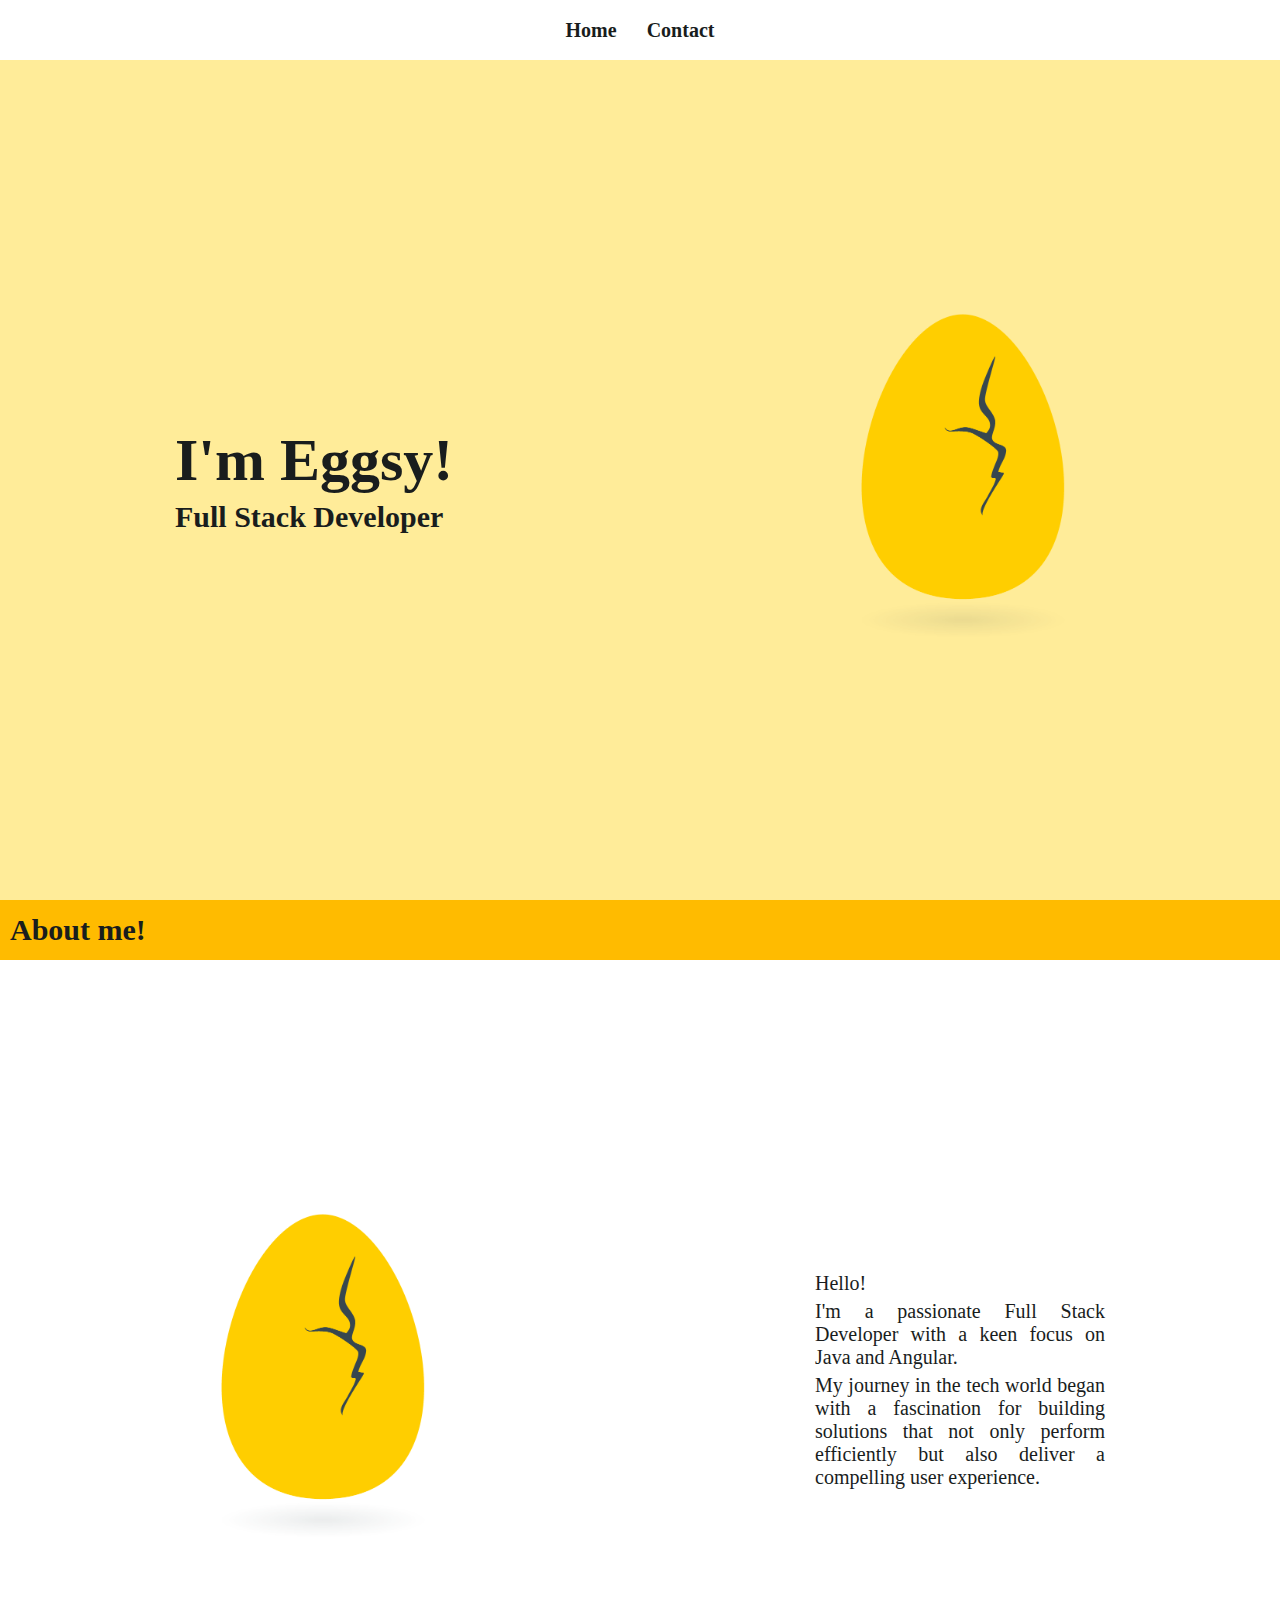
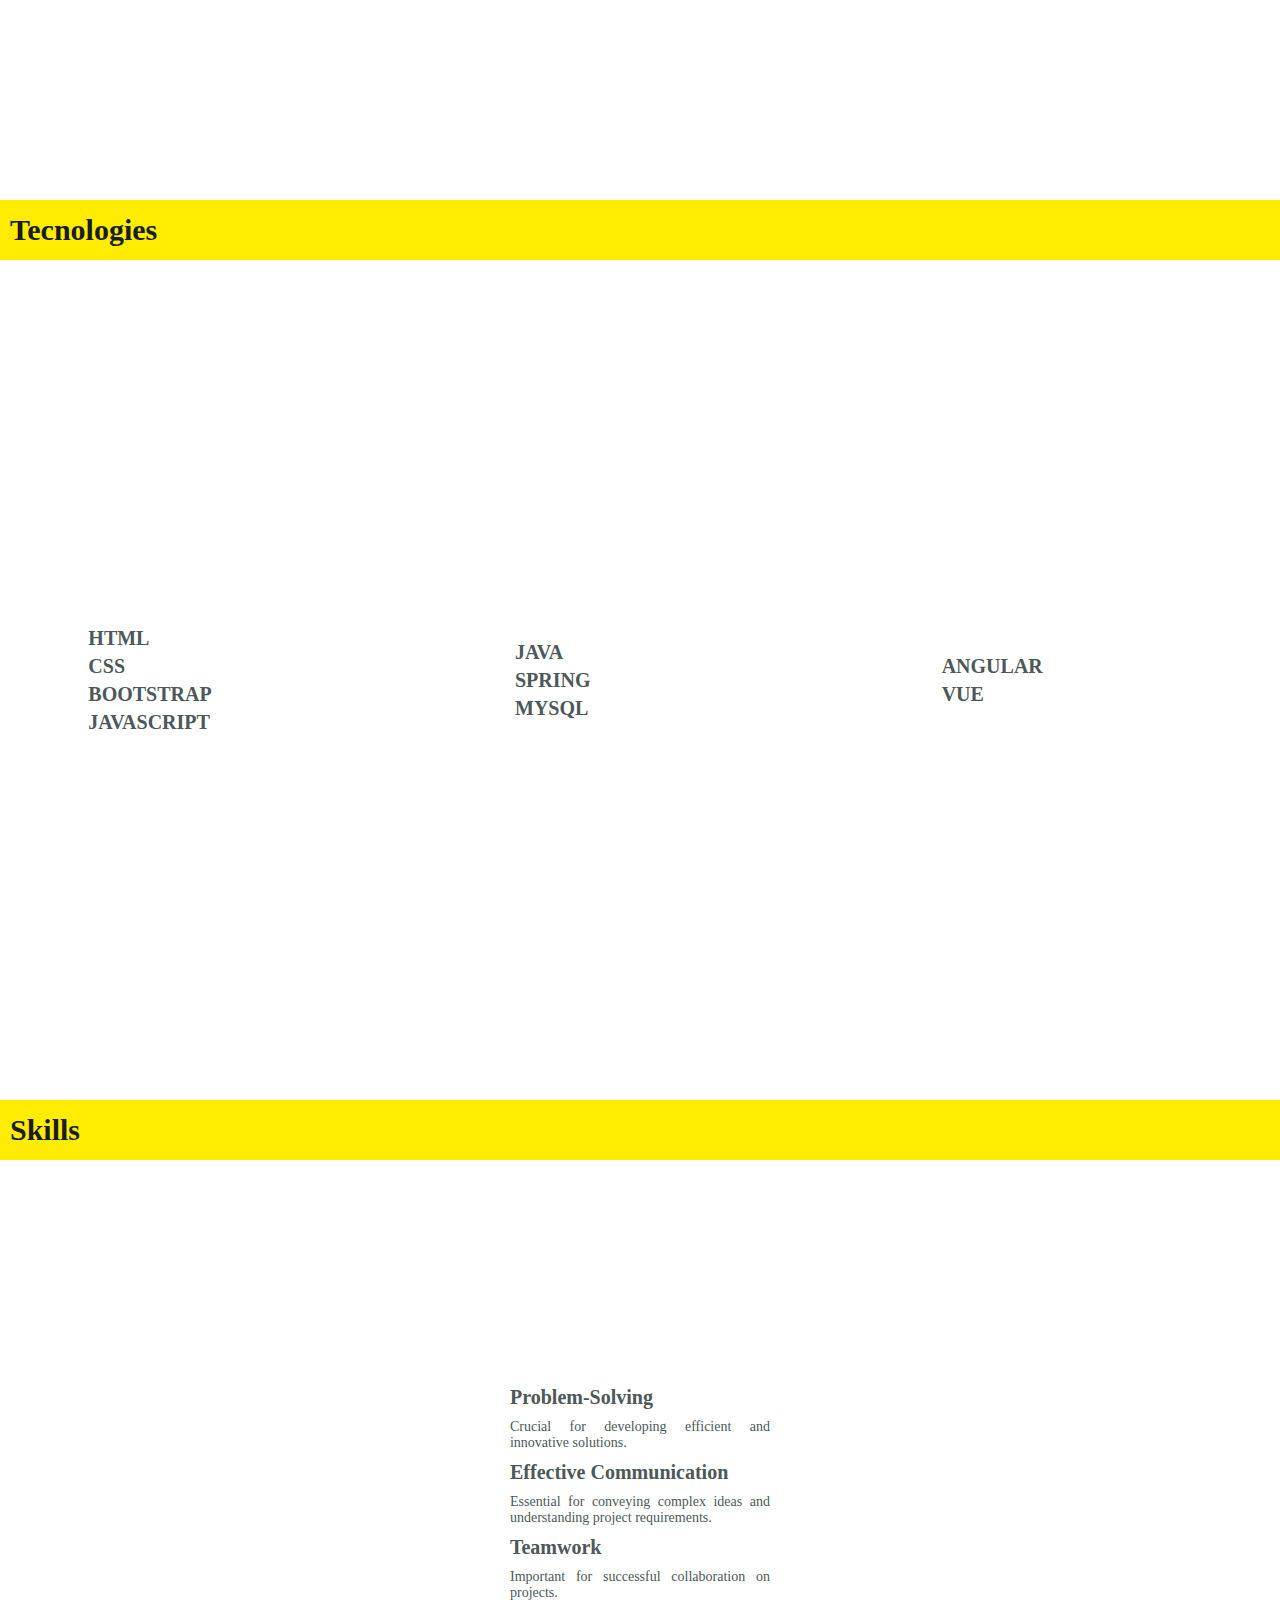
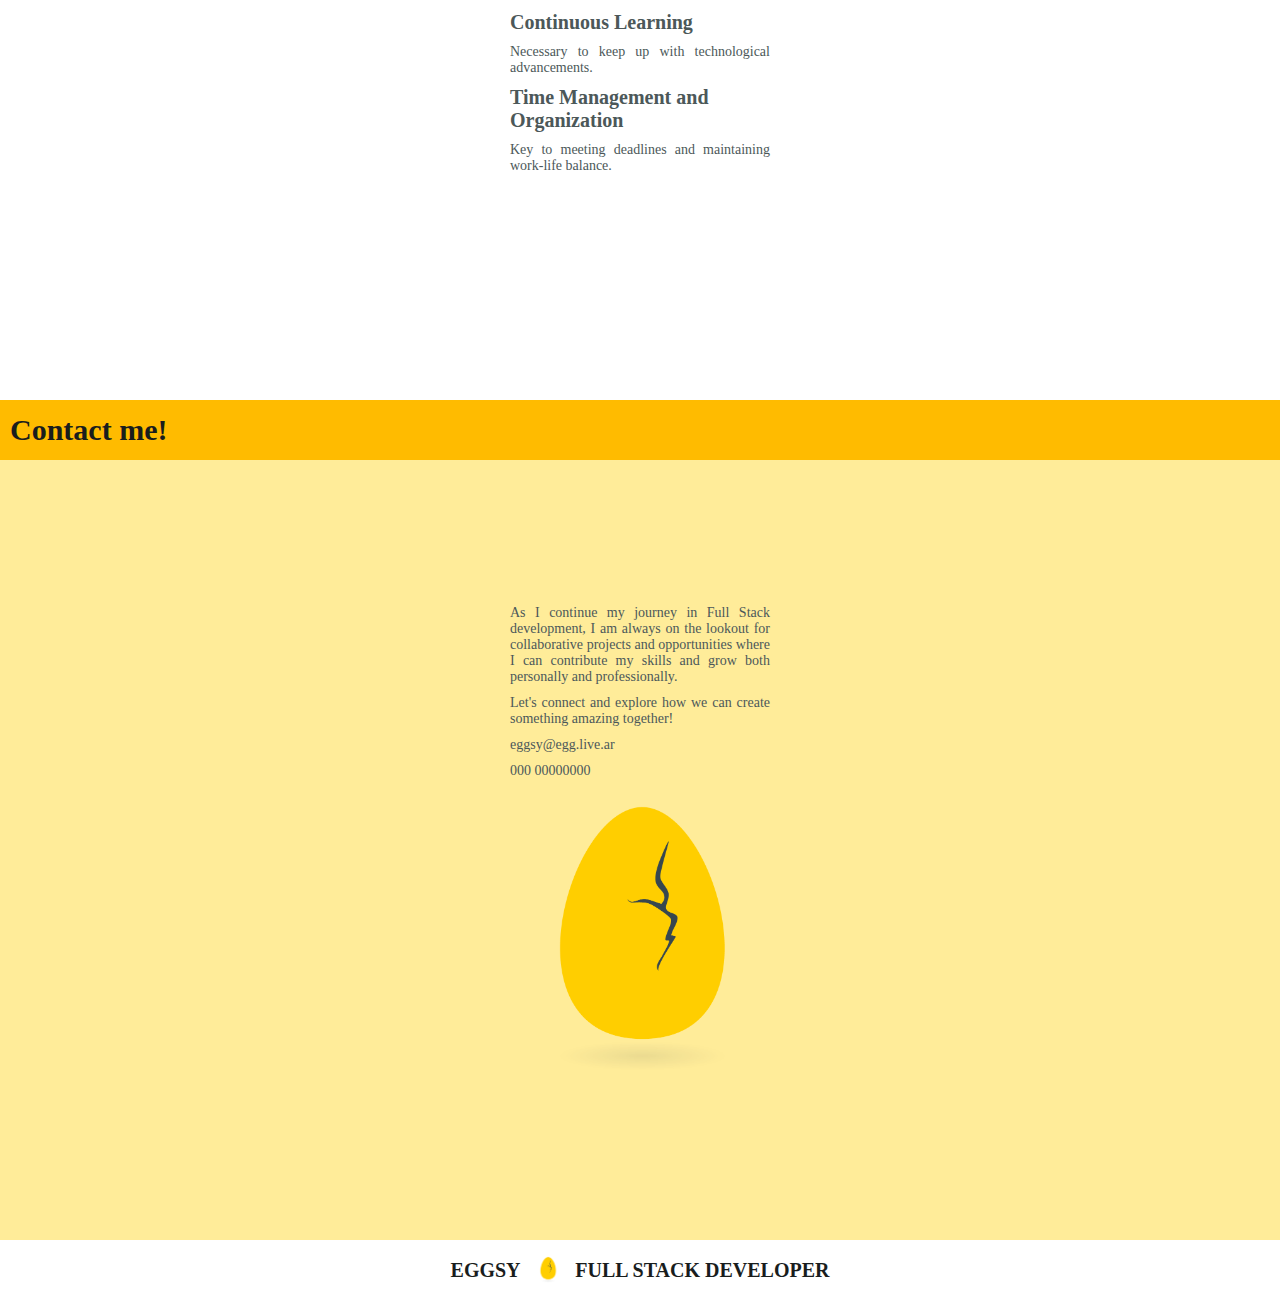
<file: index.html>
<!DOCTYPE html>
<html lang="en">

<head>
    <meta charset="UTF-8">
    <meta name="viewport" content="width=device-width, initial-scale=1.0">
    <link rel="stylesheet" href="./index.css">
    <title>EGGSY PORTFOLIO</title>
</head>

<body>
    <main>
        <section class="w100 minH100 lightyellow black flex column">
            <nav class="h60px white flex justifycenter aligncenter">
                <a class="pad10 mar5 fs20px fw900 rounded hoverorange nodeco black" href="#">Home</a>
                <a class="pad10 mar5 fs20px fw900 rounded hoverorange nodeco black" href="./formulario/form.html">Contact</a>
            </nav>
            <div class="flex grow justifycenter aligncenter">
                <article class="w50 flex justifycenter aligncenter">
                    <span class="w320px pad10 mar5">
                        <h1 class="mar5 fs60px fw900">I'm Eggsy!</h1>
                        <h3 class="mar5 fs30px fw900">Full Stack Developer</h3>
                    </span>
                </article>
                <article class="w50 flex justifycenter aligncenter">
                    <img src="./recursos/eggsy.png" class="w320px" alt="eggsy">
                </article>
            </div>
        </section>
        <section class="w100 minH100 black flex column">
            <h2 class="pad10 h60px orange fs30px fw900 flex aligncenter">About me!</h2>
            <div class="flex grow justifycenter aligncenter">
                <article class="w50 flex justifycenter aligncenter">
                    <img src="./recursos/eggsy.png" class="w320px" class="w320px" alt="eggsy">
                </article>
                <article class="w50 flex justifycenter aligncenter">
                    <span class="w320px pad10 mar5">
                        <p class="mar5 fs20px">Hello!</p>
                        <p class="mar5 fs20px textjustify">I'm a passionate Full Stack Developer with a keen focus on Java and Angular.</p>
                        <p class="mar5 fs20px textjustify">My journey in the tech world began with a fascination for building solutions that not only perform efficiently but also deliver a compelling user experience.</p>
                    </span>
                </article>
            </div>
        </section>
        <section class="w100 minH100 gray flex column">
            <h2 class="pad10 h60px yellow black fs30px fw900 flex aligncenter">Tecnologies</h2>
            <div class="flex grow">
                <article class="w33 flex grow justifycenter aligncenter">
                    <span class="w280px pad10 mar5">
                        <h5 class="mar5 fs20px">HTML</h5>
                        <h5 class="mar5 fs20px">CSS</h5>
                        <h5 class="mar5 fs20px">BOOTSTRAP</h5>
                        <h5 class="mar5 fs20px">JAVASCRIPT</h5>
                    </span>
                </article>
                <article class="w33 flex grow justifycenter aligncenter">
                    <span class="w280px pad10 mar5">
                        <h5 class="mar5 fs20px">JAVA</h5>
                        <h5 class="mar5 fs20px">SPRING</h5>
                        <h5 class="mar5 fs20px">MYSQL</h5>
                    </span>
                </article>
                <article class="w33 flex grow justifycenter aligncenter">
                    <span class="w280px pad10 mar5">
                        <h5 class="mar5 fs20px">ANGULAR</h5>
                        <h5 class="mar5 fs20px">VUE</h5>
                    </span>
                </article>
            </div>
        </section>
        <section class="w100 minH100 gray flex column aligncenter">
            <h2 class="pad10 w100 h60px yellow black fs30px fw900 flex aligncenter">Skills</h2>
            <article class="w33 flex grow justifycenter aligncenter">
                <span class="w280px pad10 mar5 flex column justifycenter aligncenter">
                    <h5 class="w100 mar5 fs20px">Problem-Solving</h5>
                    <p class="w100 mar5 fs14px textjustify">Crucial for developing efficient and innovative solutions.</p>
                    <h5 class="w100 mar5 fs20px">Effective Communication</h5>
                    <p class="w100 mar5 fs14px textjustify">Essential for conveying complex ideas and understanding project requirements.</p>
                    <h5 class="w100 mar5 fs20px">Teamwork</h5>
                    <p class="w100 mar5 fs14px textjustify">Important for successful collaboration on projects.</p>
                    <h5 class="w100 mar5 fs20px">Continuous Learning</h5>
                    <p class="w100 mar5 fs14px textjustify">Necessary to keep up with technological advancements.</p>
                    <h5 class="w100 mar5 fs20px">Time Management and Organization</h5>
                    <p class="w100 mar5 fs14px textjustify">Key to meeting deadlines and maintaining work-life balance.</p>
                </span>
            </article>
        </section>
        <section class="w100 minH100 lightyellow gray flex column aligncenter">
            <h2 class="pad10 w100 h60px orange black fs30px fw900 flex aligncenter">Contact me!</h2>
            <article class="w33 flex grow justifycenter aligncenter">
                <span class="w280px pad10 mar5 flex column justifycenter aligncenter">
                    <p class="w100 mar5 fs14px textjustify">As I continue my journey in Full Stack development, I am always on the lookout for collaborative projects and opportunities where I can contribute my skills and grow both personally and professionally.</p>
                    <p class="w100 mar5 fs14px textjustify">Let's connect and explore how we can create something amazing together!</p>
                    <p class="w100 mar5 fs14px textjustify">eggsy@egg.live.ar</p>
                    <p class="w100 mar5 fs14px textjustify">000 00000000</p>
                    <img src="./recursos/eggsy.png" class="w100" alt="eggsy">
                </span>
            </article>
            <footer class="w100 h60px white flex justifycenter aligncenter">
                <h4 class="black pad10 mar5 fs20px">EGGSY</h4>
                <img src="./recursos/eggsy.png" class="h30px" class="w320px" alt="eggsy">
                <h4 class="black pad10 mar5 fs20px">FULL STACK DEVELOPER</h4>
            </footer>
        </section>

    </main>
    <script src="./index.js"></script>
</body>

</html>
</file>
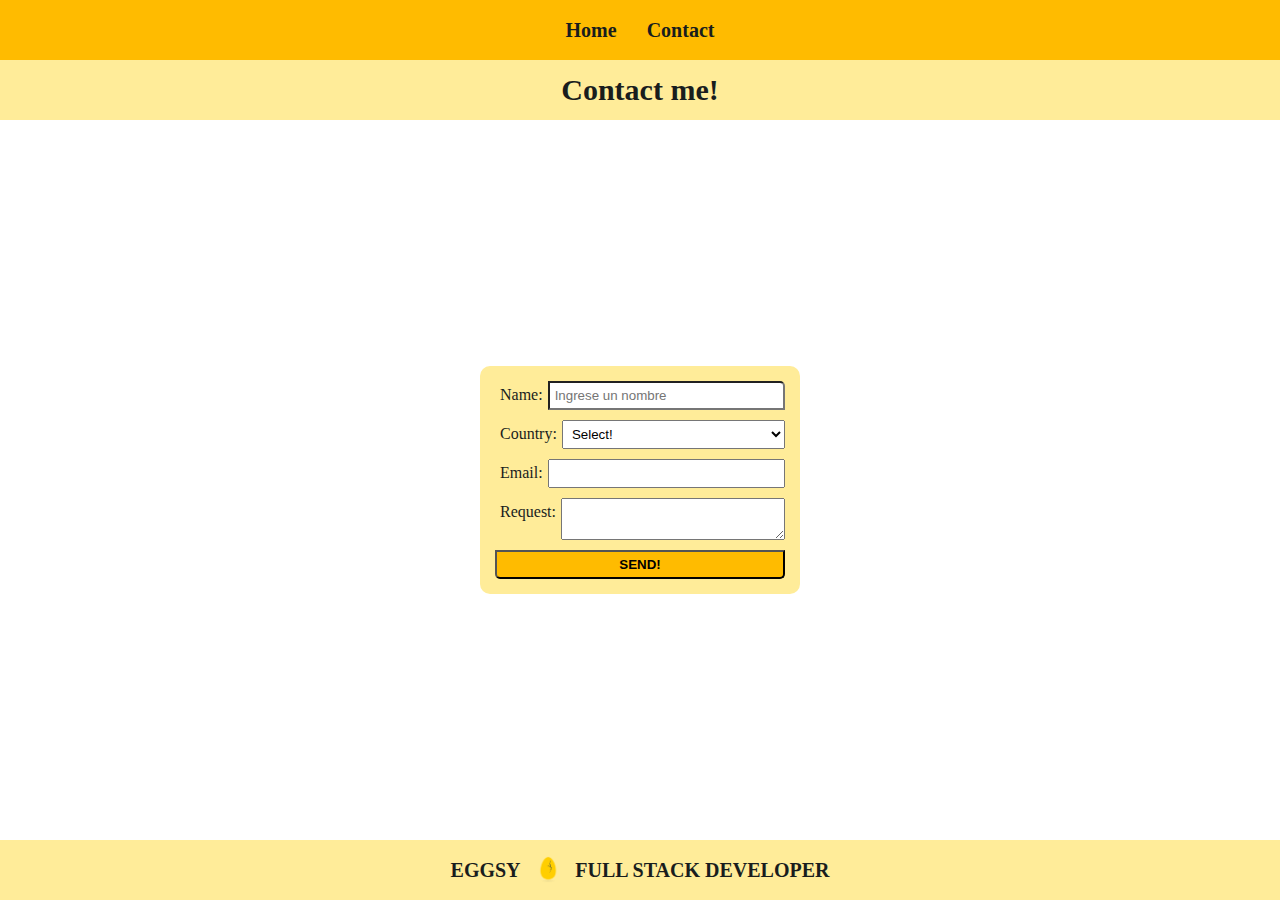
<file: formulario/form.html>
<!DOCTYPE html>
<html lang="en">

<head>
    <meta charset="UTF-8">
    <meta name="viewport" content="width=device-width, initial-scale=1.0">
    <link rel="stylesheet" href="../index.css">
    <title>EGGSY PORTFOLIO</title>
</head>

<body>
    <main>
        <section class="w100 minH100 white black flex column">
            <nav class="h60px orange flex justifycenter aligncenter">
                <a class="pad10 mar5 fs20px fw900 rounded hoverorange nodeco black" href="../index.html">Home</a>
                <a class="pad10 mar5 fs20px fw900 rounded hoverorange nodeco black"
                    href="#">Contact</a>
            </nav>
            <h2 class="pad10 w100 h60px lightyellow black fs30px fw900 flex aligncenter justifycenter">Contact me!</h2>
            <section class="flex grow justifycenter aligncenter">
                <form class="flex column w320px lightyellow pad10 rounded">
                    <!-- CAMPO PARA NOMBRE -->
                    <fieldset class="pad5 bor0 flex">
                        <label class="pad5" for="name">Name:</label>
                        <input class="pad5 grow rendup" type="text" name="name" id="name"
                            placeholder="Ingrese un nombre">
                    </fieldset>
                    <!-- CAMPO PARA PAIS -->
                    <fieldset class="pad5 bor0 flex">
                        <label class="pad5" for="country">Country:</label>
                        <select class="pad5 grow" name="country" id="country">
                            <option value="argentina">Argentina</option>
                            <option value="bolivia">Bolivia</option>
                            <option value="chile">Chile</option>
                            <option value="peru">Perú</option>
                            <option value="uruguay">Uruguay</option>
                            <option value="venezuela">Venezuela</option>
                            <option value="" selected>Select!</option>
                        </select>
                    </fieldset>
                    <!-- CAMPO PARA EMAIL -->
                    <fieldset class="pad5 bor0 flex">
                        <label class="pad5" for="email">Email:</label>
                        <input class="pad5 grow" type="text" name="email" id="email">
                    </fieldset>
                    <!-- CAMPO PARA CONSULTA -->
                    <fieldset class="pad5 bor0 flex">
                        <label class="pad5" for="request">Request:</label>
                        <textarea class="pad5 grow" name="request" id="request"></textarea>
                    </fieldset>
                    <!-- BOTON PARA ENVIO -->
                    <button class="mar5 pad5 rdown orange fw900" type="submit">SEND!</button>
                </form>
            </section>
            <footer class="w100 h60px lightyellow flex justifycenter aligncenter">
                <h4 class="black pad10 mar5 fs20px">EGGSY</h4>
                <img src="../recursos/eggsy.png" class="h30px" class="w320px" alt="eggsy">
                <h4 class="black pad10 mar5 fs20px">FULL STACK DEVELOPER</h4>
            </footer>
        </section>
    </main>
    <script src="./form.js"></script>
</body>

</html>
</file>
<file: index.css>
* {
    margin: 0;
    padding: 0;
    box-sizing: border-box;
}

/* SIZE */
.w280px { width: 280px }
.w320px { width: 320px }
.w33 { width: 33% }
.w50 { width: 50% }
.w100 { width: 100% }
.h30px { height: 30px; }
.h60px { height: 60px; }
.minH100 { min-height: 100vh }

/* TEXT */
.textcenter { text-align: center }
.textjustify { text-align: justify }
.fs14px { font-size: 14px }
.fs20px { font-size: 20px }
.fs30px { font-size: 30px }
.fs60px { font-size: 60px }
.fw900 { font-weight: 900 }
.nodeco { text-decoration: none }

/* COLOR & BGCOLOR */
.black { color: #191d1d }
.gray { color: #4c5859 }
.orange { background-color: #ffbb00 }
.yellow { background-color: #ffec00 }
.lightyellow { background-color: #ffec99 }
.white { background-color: white }

/* MARGIN BORDER PADDING */
.pad10 { padding: 10px }
.pad5 { padding: 5px }
.mar5 { margin: 5px }
.bor0 { border: 0 solid #191d1d }
.rounded { border-radius: 10px }
.rendup { border-radius: 0 5px 0 0 }
.rdown { border-radius: 0 0 5px 5px }

/* DISPLAY */
.inblock { display: inline-block }
.flex { display: flex }
.row { flex-direction: row }
.column { flex-direction: column }
.justifycenter { justify-content: center }
.aligncenter { align-items: center }
.wrap { flex-wrap: wrap }
.grow { flex-grow: 1 }

/* HOVER */
.hoveryellow:hover { background-color: #ffec00 }
.hoverorange:hover { background-color: #ffbb00 }
</file>
